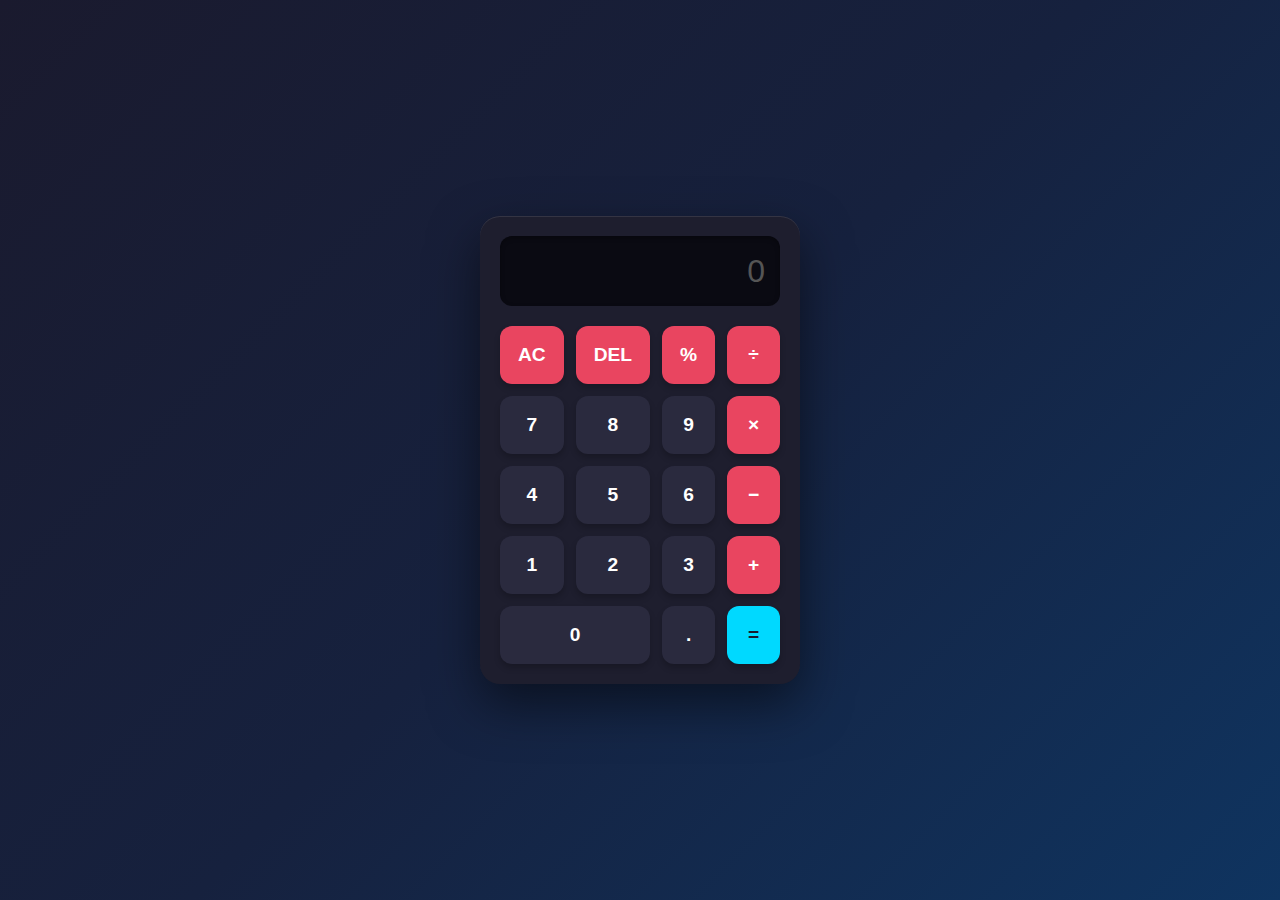
<file: calculator/index.html>
<!DOCTYPE html>
<html lang="en">
<head>
    <meta charset="UTF-8">
    <meta name="viewport" content="width=device-width, initial-scale=1.0">
    <title>Calculator</title>
    <link rel="stylesheet" href="style.css">
</head>
<body>
    <div class="calculator">
        <div class="display">
            <input type="text" id="display" readonly placeholder="0">
        </div>
        <div class="buttons">
            <button class="operator" onclick="clearDisplay()">AC</button>
            <button class="operator" onclick="deleteLast()">DEL</button>
            <button class="operator" onclick="appendOperator('%')">%</button>
            <button class="operator" onclick="appendOperator('/')">÷</button>
            
            <button onclick="appendNumber('7')">7</button>
            <button onclick="appendNumber('8')">8</button>
            <button onclick="appendNumber('9')">9</button>
            <button class="operator" onclick="appendOperator('*')">×</button>
            
            <button onclick="appendNumber('4')">4</button>
            <button onclick="appendNumber('5')">5</button>
            <button onclick="appendNumber('6')">6</button>
            <button class="operator" onclick="appendOperator('-')">−</button>
            
            <button onclick="appendNumber('1')">1</button>
            <button onclick="appendNumber('2')">2</button>
            <button onclick="appendNumber('3')">3</button>
            <button class="operator" onclick="appendOperator('+')">+</button>
            
            <button onclick="appendNumber('0')" class="zero">0</button>
            <button onclick="appendNumber('.')">.</button>
            <button class="equal" onclick="calculate()">=</button>
        </div>
    </div>
    <script src="script.js"></script>
</body>
</html>
</file>
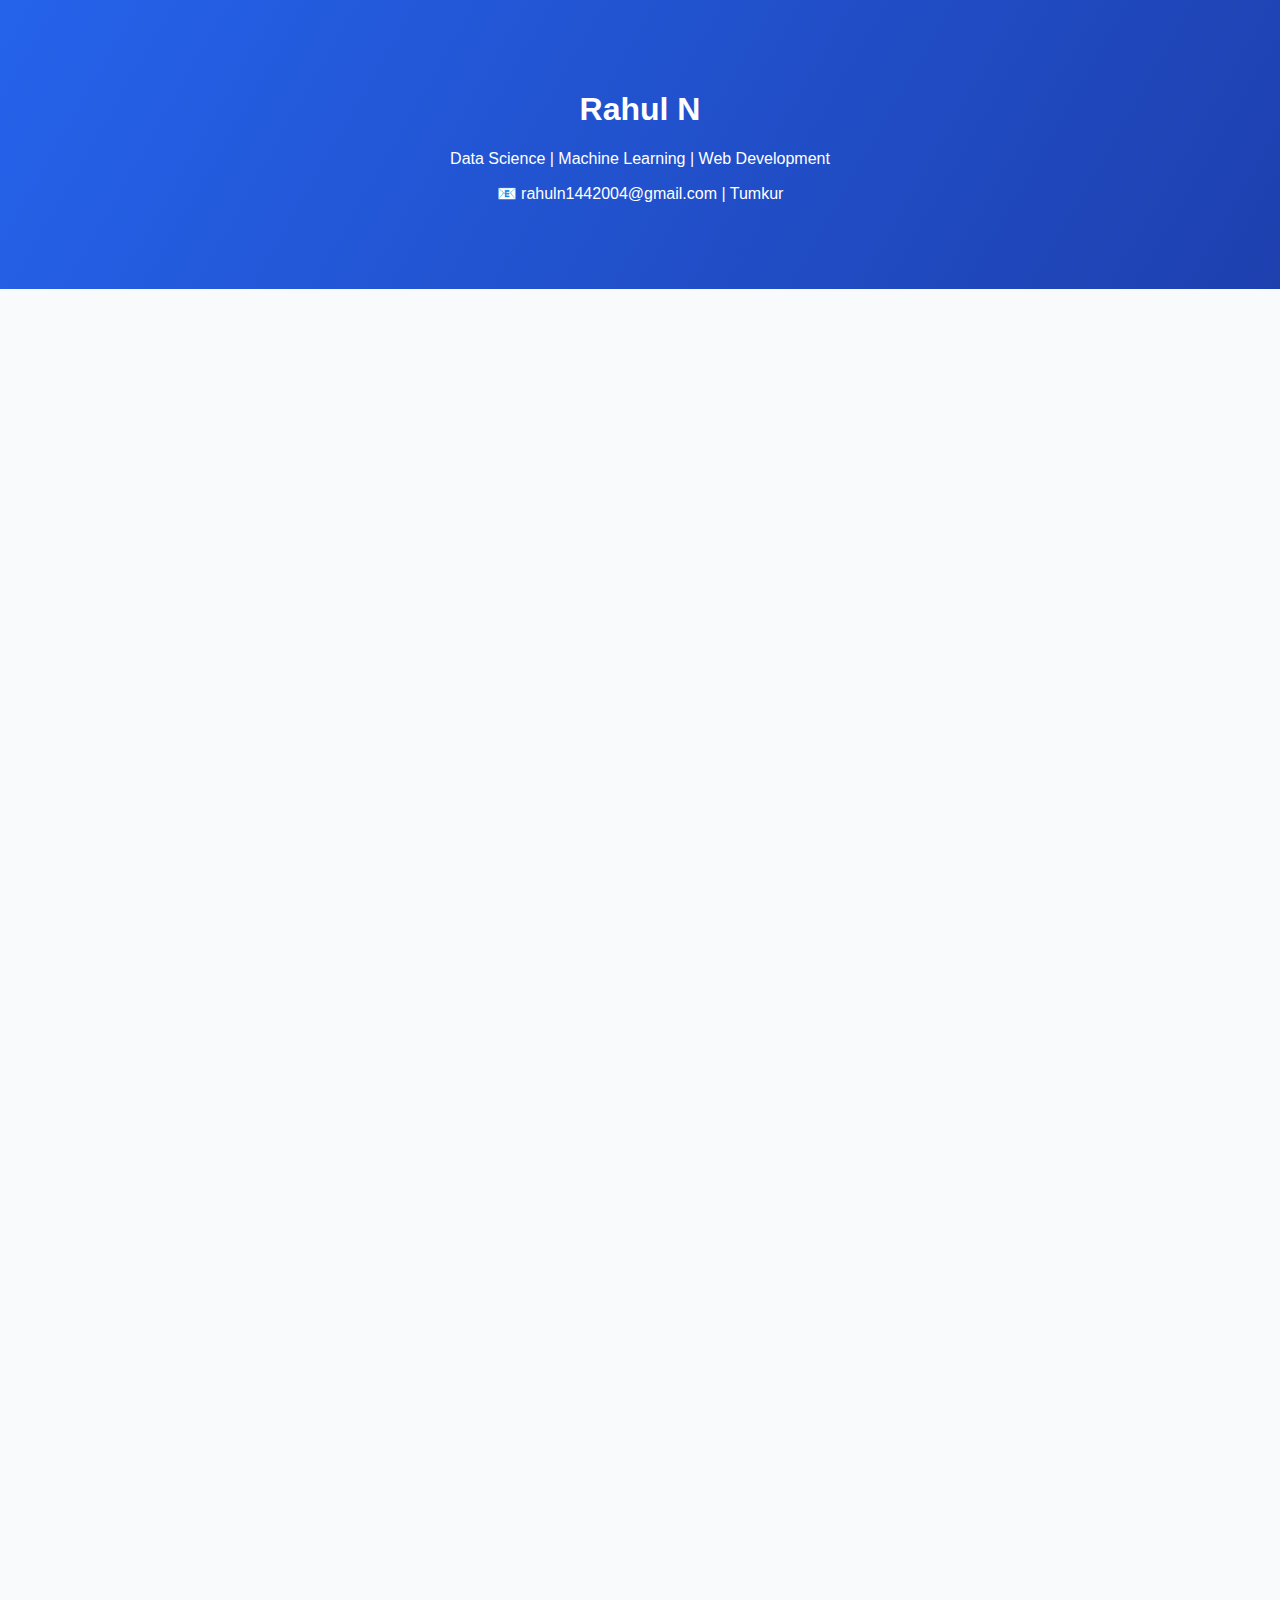
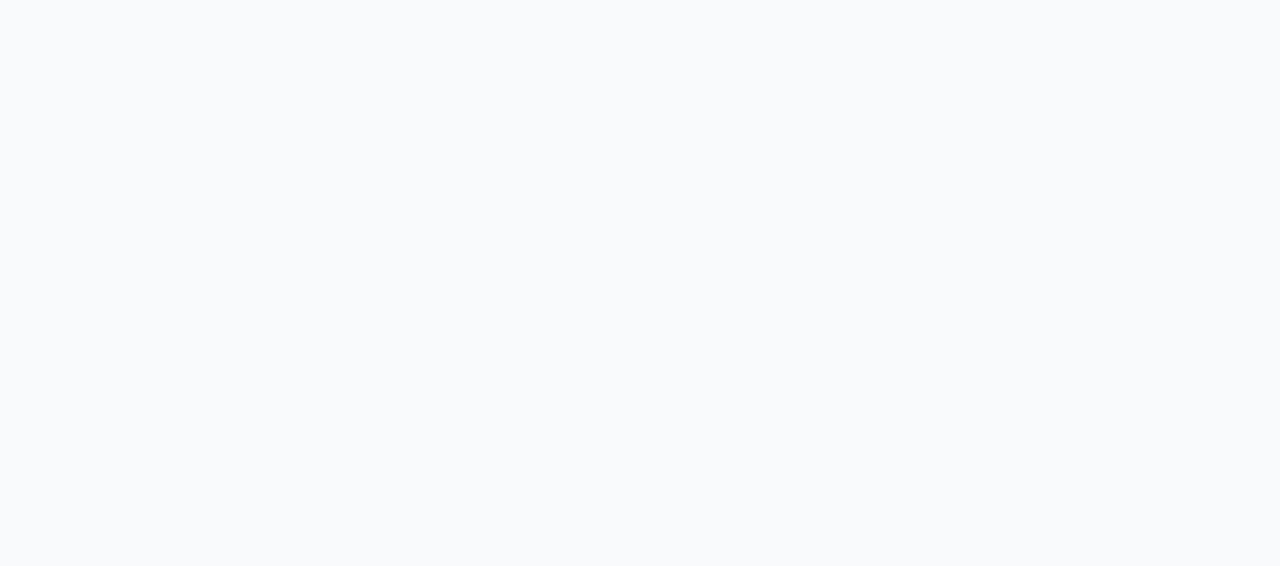
<file: portfolio/index.html>
<!DOCTYPE html>
<html lang="en">
<head>
<meta charset="UTF-8">
<meta name="viewport" content="width=device-width, initial-scale=1.0">
<title>Rahul N | Portfolio</title>

<style>
body{
 margin:0;
 font-family:'Segoe UI',sans-serif;
 background:#f8fafc;
 color:#0f172a;
 animation:pageLoad .8s ease;
}

/* HERO */
.hero{
 background:linear-gradient(120deg,#2563eb,#1e40af);
 color:white;
 text-align:center;
 padding:70px 20px;
}

/* Sections */
section{
 padding:35px 10%;
 opacity:0;
 transform:translateY(30px);
 animation:sectionIn .8s ease forwards;
}
section:nth-of-type(1){animation-delay:.2s}
section:nth-of-type(2){animation-delay:.4s}
section:nth-of-type(3){animation-delay:.6s}
section:nth-of-type(4){animation-delay:.8s}
section:nth-of-type(5){animation-delay:1s}
section:nth-of-type(6){animation-delay:1.2s}
section:nth-of-type(7){animation-delay:1.4s}

/* Grid */
.grid{
 display:grid;
 grid-template-columns:repeat(auto-fit,minmax(240px,1fr));
 gap:20px;
}

/* Cards */
.card,.skill-box{
 background:white;
 padding:20px;
 border-radius:12px;
 box-shadow:0 10px 20px rgba(0,0,0,.08);
 transition:.3s;
}
.card:hover,.skill-box:hover{
 transform:translateY(-6px) scale(1.03);
 box-shadow:0 16px 30px rgba(0,0,0,.12);
}

/* Skills */
.skill{
 background:#2563eb;
 color:white;
 padding:7px 14px;
 border-radius:20px;
 margin:5px;
 display:inline-block;
 font-size:13px;
 animation:pulse 2.5s infinite;
}

/* Animations */
@keyframes pageLoad{from{opacity:0}to{opacity:1}}
@keyframes sectionIn{to{opacity:1;transform:translateY(0)}}
@keyframes pulse{
0%{box-shadow:0 0 0 0 rgba(37,99,235,.6)}
70%{box-shadow:0 0 0 12px rgba(37,99,235,0)}
100%{box-shadow:0 0 0 0 rgba(37,99,235,0)}
}

a{color:white;text-decoration:none}
</style>
</head>

<body>

<div class="hero">
<h1>Rahul N</h1>
<p>Data Science | Machine Learning | Web Development</p>
<p>📧 <a href="mailto:rahuln1442004@gmail.com">rahuln1442004@gmail.com</a> | Tumkur</p>
</div>

<section>
<h2>About Me</h2>
<p>BE student at Nitte Meenakshi Institute of Technology with strong interest in Data Science, Machine Learning, and Web Development. Passionate about building intelligent and user-friendly applications.</p>
</section>

<section>
<h2>Education</h2>
<div class="card">
<b>BE – Nitte Meenakshi Institute of Technology</b><br>
Year of Passing: 2027 | CGPA: 8.57
</div>
</section>

<section>
<h2>Technical Skills</h2>
<div class="grid">
<div class="skill-box">
<b>Programming</b><br><br>
<span class="skill">Python</span><span class="skill">Java</span><span class="skill">DSA</span>
</div>
<div class="skill-box">
<b>Web</b><br><br>
<span class="skill">HTML</span><span class="skill">CSS</span><span class="skill">Responsive</span>
</div>
<div class="skill-box">
<b>Data & ML</b><br><br>
<span class="skill">SQL</span><span class="skill">Pandas</span><span class="skill">ML Basics</span>
</div>
</div>
</section>

<section>
<h2>Projects</h2>
<div class="grid">
<div class="card">
<h3>Pneumonia Detection</h3>
<p>ML model to detect pneumonia from lung X-ray images. Front-end using HTML & CSS.</p>
</div>
<div class="card">
<h3>Movie Recommendation System</h3>
<p>Recommendation system using Data Mining and Big Data Analytics.</p>
</div>
<div class="card">
<h3>Smart Blood Donation and Request System</h3>
<p>A web application for connecting blood donors with recipients. Used MongoDB for database management and integrated maps for location-based services. Technologies: HTML, CSS, JavaScript, MongoDB, Maps API.</p>
</div>
<div class="card">
<h3>Smart Waste Management System</h3>
<p>Final year project - An intelligent waste management system for efficient garbage collection and monitoring. Uses IoT sensors and real-time data analytics for optimized waste collection routes.</p>
</div>
</div>
</section>

<section>
<h2>Certificates</h2>
<div class="grid">
<div class="card">SQL Basics</div>
<div class="card">SQL Joins & Relationships</div>
<div class="card">Python for Data Science</div>
<div class="card">Pandas Data Exploration</div>
<div class="card">HTML Fundamentals</div>
<div class="card">CSS Styling</div>
<div class="card">Responsive Web Design</div>
<div class="card">Java Basics for DSA</div>
<div class="card">Getting Started with Java</div>
</div>
</section>

<section>
<h2>Strengths</h2>
<div class="grid">
<div class="card">Quick Learner</div>
<div class="card">Hard Working</div>
<div class="card">Team Player</div>
<div class="card">Self-Motivated</div>
</div>
</section>

<section>
<h2>Contact</h2>
<p>Email: <a href="mailto:rahuln1442004@gmail.com" style="color:#2563eb">rahuln1442004@gmail.com</a></p>
<p>Location: Tumkur</p>
</section>

</body>
</html>
</file>
<file: calculator/style.css>
* {
    margin: 0;
    padding: 0;
    box-sizing: border-box;
    font-family: 'Segoe UI', Tahoma, Geneva, Verdana, sans-serif;
}

body {
    display: flex;
    justify-content: center;
    align-items: center;
    min-height: 100vh;
    background: linear-gradient(135deg, #1a1a2e 0%, #16213e 50%, #0f3460 100%);
}

.calculator {
    background: #1e1e2e;
    border-radius: 20px;
    padding: 20px;
    box-shadow: 0 20px 50px rgba(0, 0, 0, 0.5),
                inset 0 1px 0 rgba(255, 255, 255, 0.1);
    width: 320px;
}

.display {
    margin-bottom: 20px;
}

#display {
    width: 100%;
    height: 70px;
    border: none;
    border-radius: 12px;
    background: #0a0a12;
    color: #fff;
    font-size: 2rem;
    text-align: right;
    padding: 10px 15px;
    outline: none;
    box-shadow: inset 0 2px 5px rgba(0, 0, 0, 0.3);
}

#display::placeholder {
    color: #555;
}

.buttons {
    display: grid;
    grid-template-columns: repeat(4, 1fr);
    gap: 12px;
}

button {
    padding: 18px;
    border: none;
    border-radius: 12px;
    font-size: 1.2rem;
    font-weight: 600;
    cursor: pointer;
    transition: all 0.2s ease;
    background: #2a2a3e;
    color: #fff;
    box-shadow: 0 4px 6px rgba(0, 0, 0, 0.2);
}

button:hover {
    transform: translateY(-2px);
    box-shadow: 0 6px 12px rgba(0, 0, 0, 0.3);
    background: #3a3a4e;
}

button:active {
    transform: translateY(0);
    box-shadow: 0 2px 4px rgba(0, 0, 0, 0.2);
}

.operator {
    background: #e94560;
    color: #fff;
}

.operator:hover {
    background: #ff6b6b;
}

.equal {
    background: #00d9ff;
    color: #1a1a2e;
}

.equal:hover {
    background: #4de8ff;
}

.zero {
    grid-column: span 2;
}

/* Button press animation */
@keyframes press {
    0% { transform: scale(1); }
    50% { transform: scale(0.95); }
    100% { transform: scale(1); }
}

button.pressed {
    animation: press 0.1s ease;
}

/* Responsive design */
@media (max-width: 400px) {
    .calculator {
        width: 90%;
        padding: 15px;
    }
    
    button {
        padding: 15px;
        font-size: 1rem;
    }
    
    #display {
        height: 60px;
        font-size: 1.5rem;
    }
}
</file>
